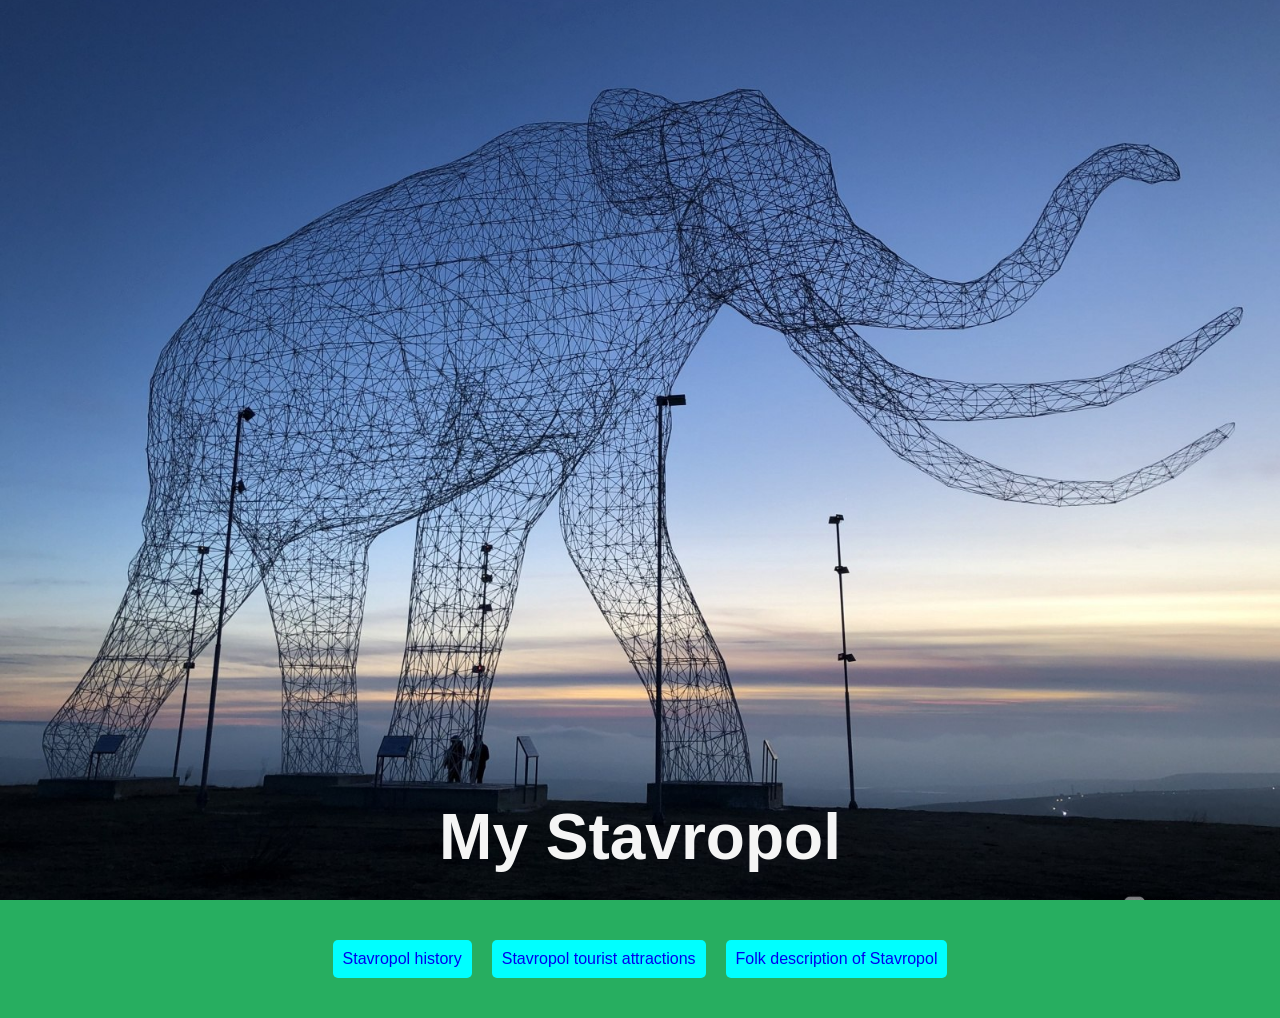
<file: index.html>
<!DOCTYPE html>
<html lang="en">
<head>
    <meta charset="UTF-8">
    <meta name="viewport" content="width=device-width, initial-scale=1.0">
    <title>Document</title>
    <link rel="stylesheet" href="style.css">
</head>
<body style="align-items: center; background-color: rgb(39, 174, 96); margin: 0 ;">
         <!--TOP IMAGE AND TEXT-->
<section class="hero-image">
    <h1 class="hero-text" style="margin-top: 150px;">
        My Stavropol
    </h1>
</section>
<div class="button-container">
<a href="index2.html" class="button">Stavropol history</a>
<a href="index1.html" class="button">Stavropol tourist attractions</a>
<a href="index3.html" class="button">Folk description of Stavropol</a>
</div>
</body>
</html>
</file>
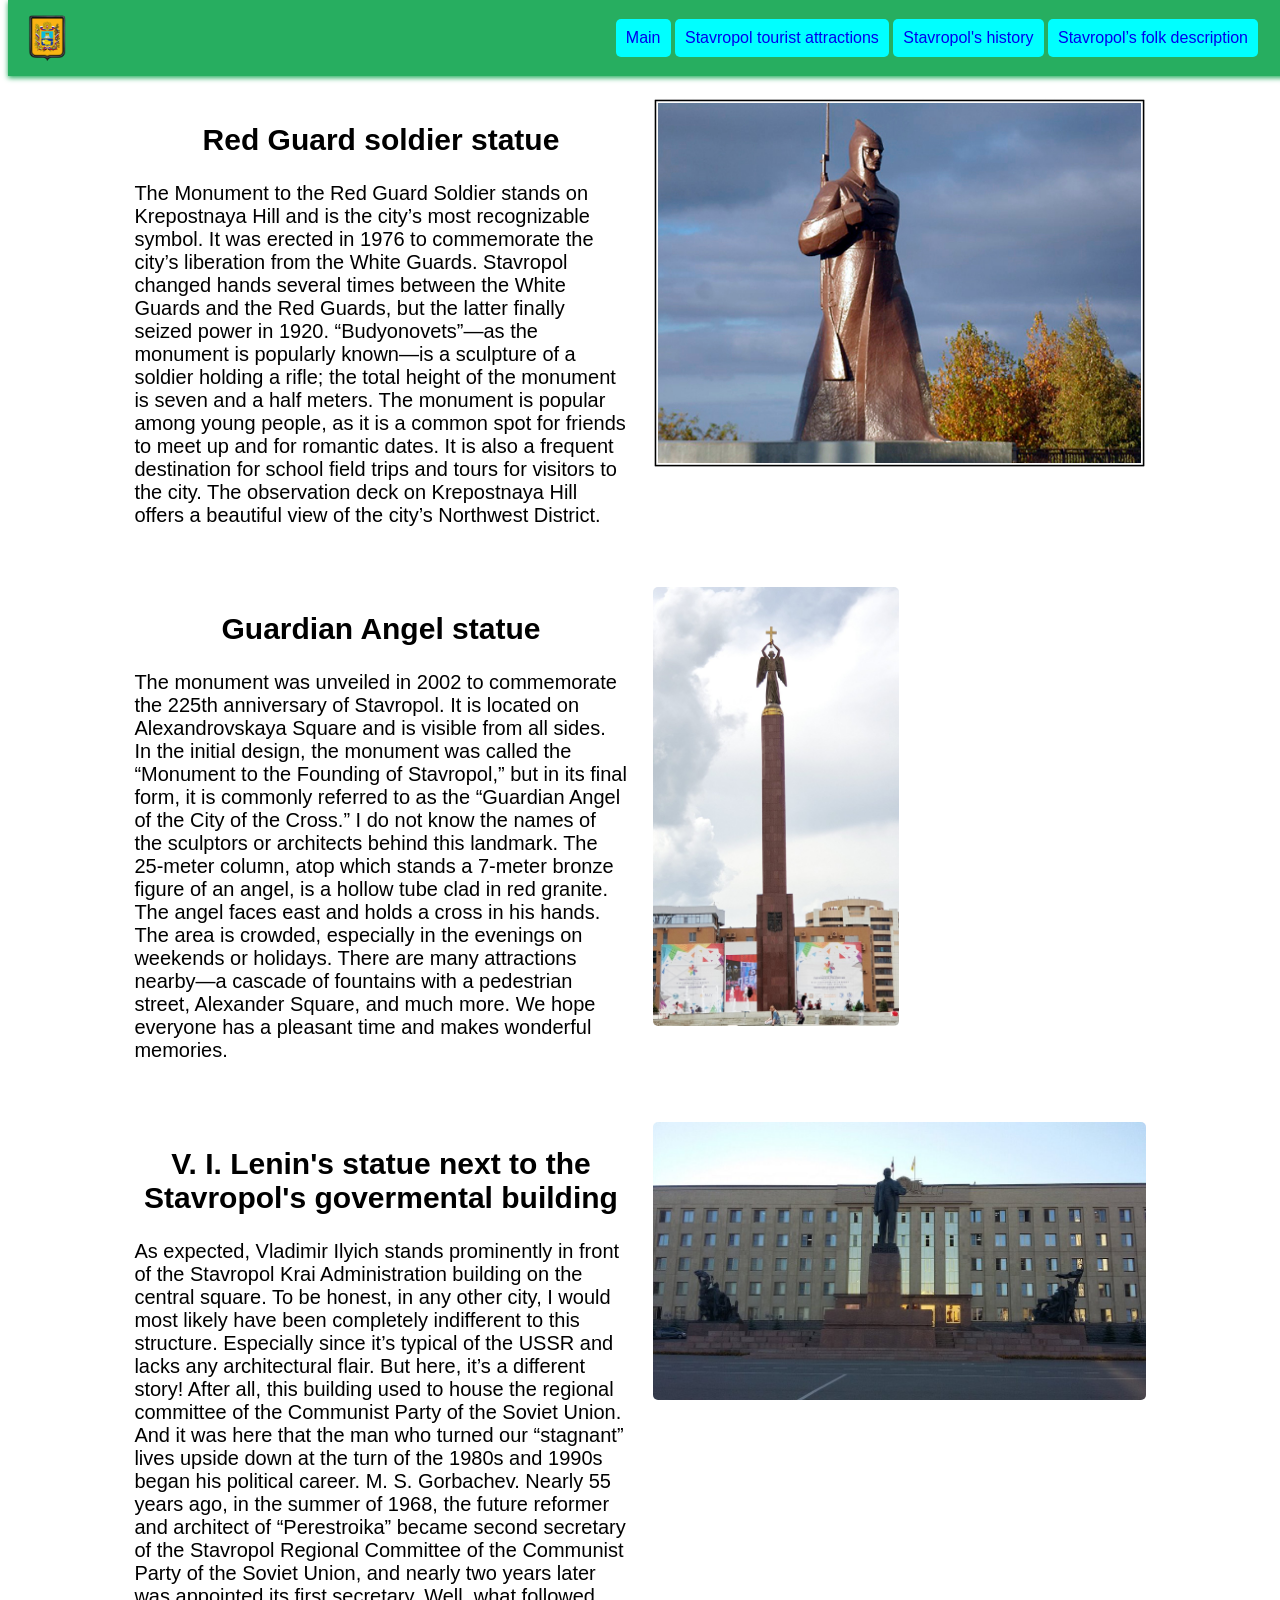
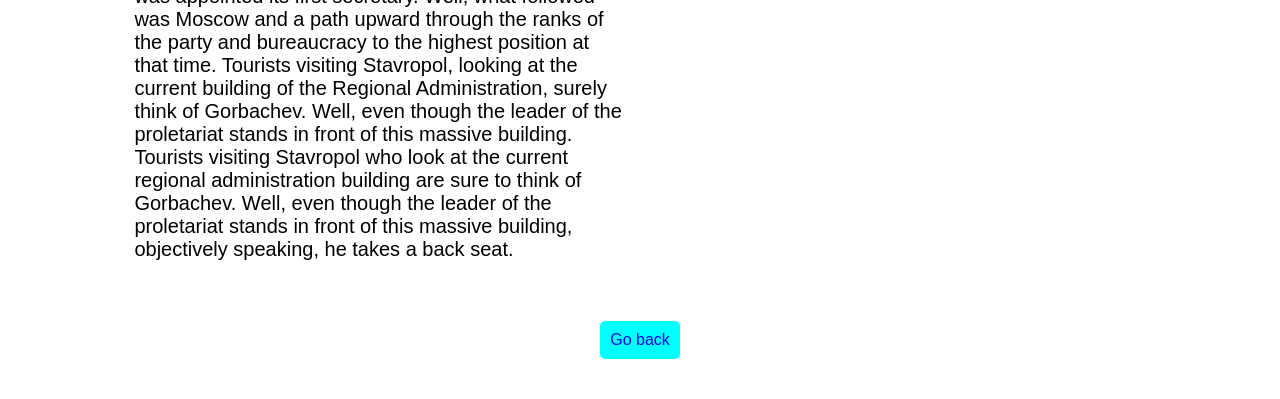
<file: index1.html>
<!DOCTYPE html>
<html lang="en">
<head>
    <meta charset="UTF-8">
    <meta name="viewport" content="width=device-width, initial-scale=1.0">
    <title>Document</title>
    <link rel="stylesheet" href="style.css">
</head>
<body>
    <header class="top-navbar">
    <img src="./images/logo.jpg" alt="logo" style="width: 3%;;">
  <nav class="nav-buttons" style="padding-right: 50px;">
    <a href="index.html" class="button">Main</a>
    <a href="index1.html" class="button">Stavropol tourist attractions</a>
    <a href="index2.html" class="button">Stavropol's history</a>
    <a href="index3.html" class="button">Stavropol’s folk description</a>
  </nav>
</header>
    <h1>
        Stavropol's tourist attractions
    </h1>
    </div>
    </section>
       <!--TWO COLUMN LAYOUT-->
    <section class="two-column-index1">
        <div class="info">
            <h1>Red Guard soldier statue</h1>
            <p>
               The Monument to the Red Guard Soldier stands on Krepostnaya Hill and is the city’s most recognizable symbol. It was erected in 1976 to commemorate the city’s liberation from the White Guards. Stavropol changed hands several times between the White Guards and the Red Guards, but the latter finally seized power in 1920. “Budyonovets”—as the monument is popularly known—is a sculpture of a soldier holding a rifle; the total height of the monument is seven and a half meters. The monument is popular among young people, as it is a common spot for friends to meet up and for romantic dates. It is also a frequent destination for school field trips and tours for visitors to the city. The observation deck on Krepostnaya Hill offers a beautiful view of the city’s Northwest District.
            </p>
        </div>
        <div class="image">
        <img src="./images/Red_Army_man_monument.jpg" alt="Soldat">
        </div>
    </section>

       <!--TWO COLUMN LAYOUT-->
    <section class="two-column-index1">
        <div class="info">
            <h1>Guardian Angel statue</h1>
            <p>
               The monument was unveiled in 2002 to commemorate the 225th anniversary of Stavropol. It is located on Alexandrovskaya Square and is visible from all sides. In the initial design, the monument was called the “Monument to the Founding of Stavropol,” but in its final form, it is commonly referred to as the “Guardian Angel of the City of the Cross.” I do not know the names of the sculptors or architects behind this landmark. The 25-meter column, atop which stands a 7-meter bronze figure of an angel, is a hollow tube clad in red granite. The angel faces east and holds a cross in his hands. The area is crowded, especially in the evenings on weekends or holidays. There are many attractions nearby—a cascade of fountains with a pedestrian street, Alexander Square, and much more. We hope everyone has a pleasant time and makes wonderful memories.

        </div>
        <div class="image">
        <img src="./images/caption.jpg" alt="angel" style="width: 50%;">
        </div>
    </section>

     <!--TWO COLUMN LAYOUT-->
    <section class="two-column-index1">
        <div class="info">
            <h1>V. I. Lenin's statue next to the Stavropol's govermental building</h1>
            <p>
               As expected, Vladimir Ilyich stands prominently in front of the Stavropol Krai Administration building on the central square. To be honest, in any other city, I would most likely have been completely indifferent to this structure. Especially since it’s typical of the USSR and lacks any architectural flair. But here, it’s a different story! After all, this building used to house the regional committee of the Communist Party of the Soviet Union. And it was here that the man who turned our “stagnant” lives upside down at the turn of the 1980s and 1990s began his political career.  M. S. Gorbachev. Nearly 55 years ago, in the summer of 1968, the future reformer and architect of “Perestroika” became second secretary of the Stavropol Regional Committee of the Communist Party of the Soviet Union, and nearly two years later was appointed its first secretary. Well, what followed was Moscow and a path upward through the ranks of the party and bureaucracy to the highest position at that time. Tourists visiting Stavropol, looking at the current building of the Regional Administration, surely think of Gorbachev. Well, even though the leader of the proletariat stands in front of this massive building. Tourists visiting Stavropol who look at the current regional administration building are sure to think of Gorbachev. Well, even though the leader of the proletariat stands in front of this massive building, objectively speaking, he takes a back seat.



        </div>
        <div class="image">
        <img src="./images/caption (1).jpg" alt="angel" style="width: 100%;">
        </div>
    </section>
<div class="button-container">
            <a href="index.html" class="button">Go back</a>
</div>
</body>
</html>
</file>
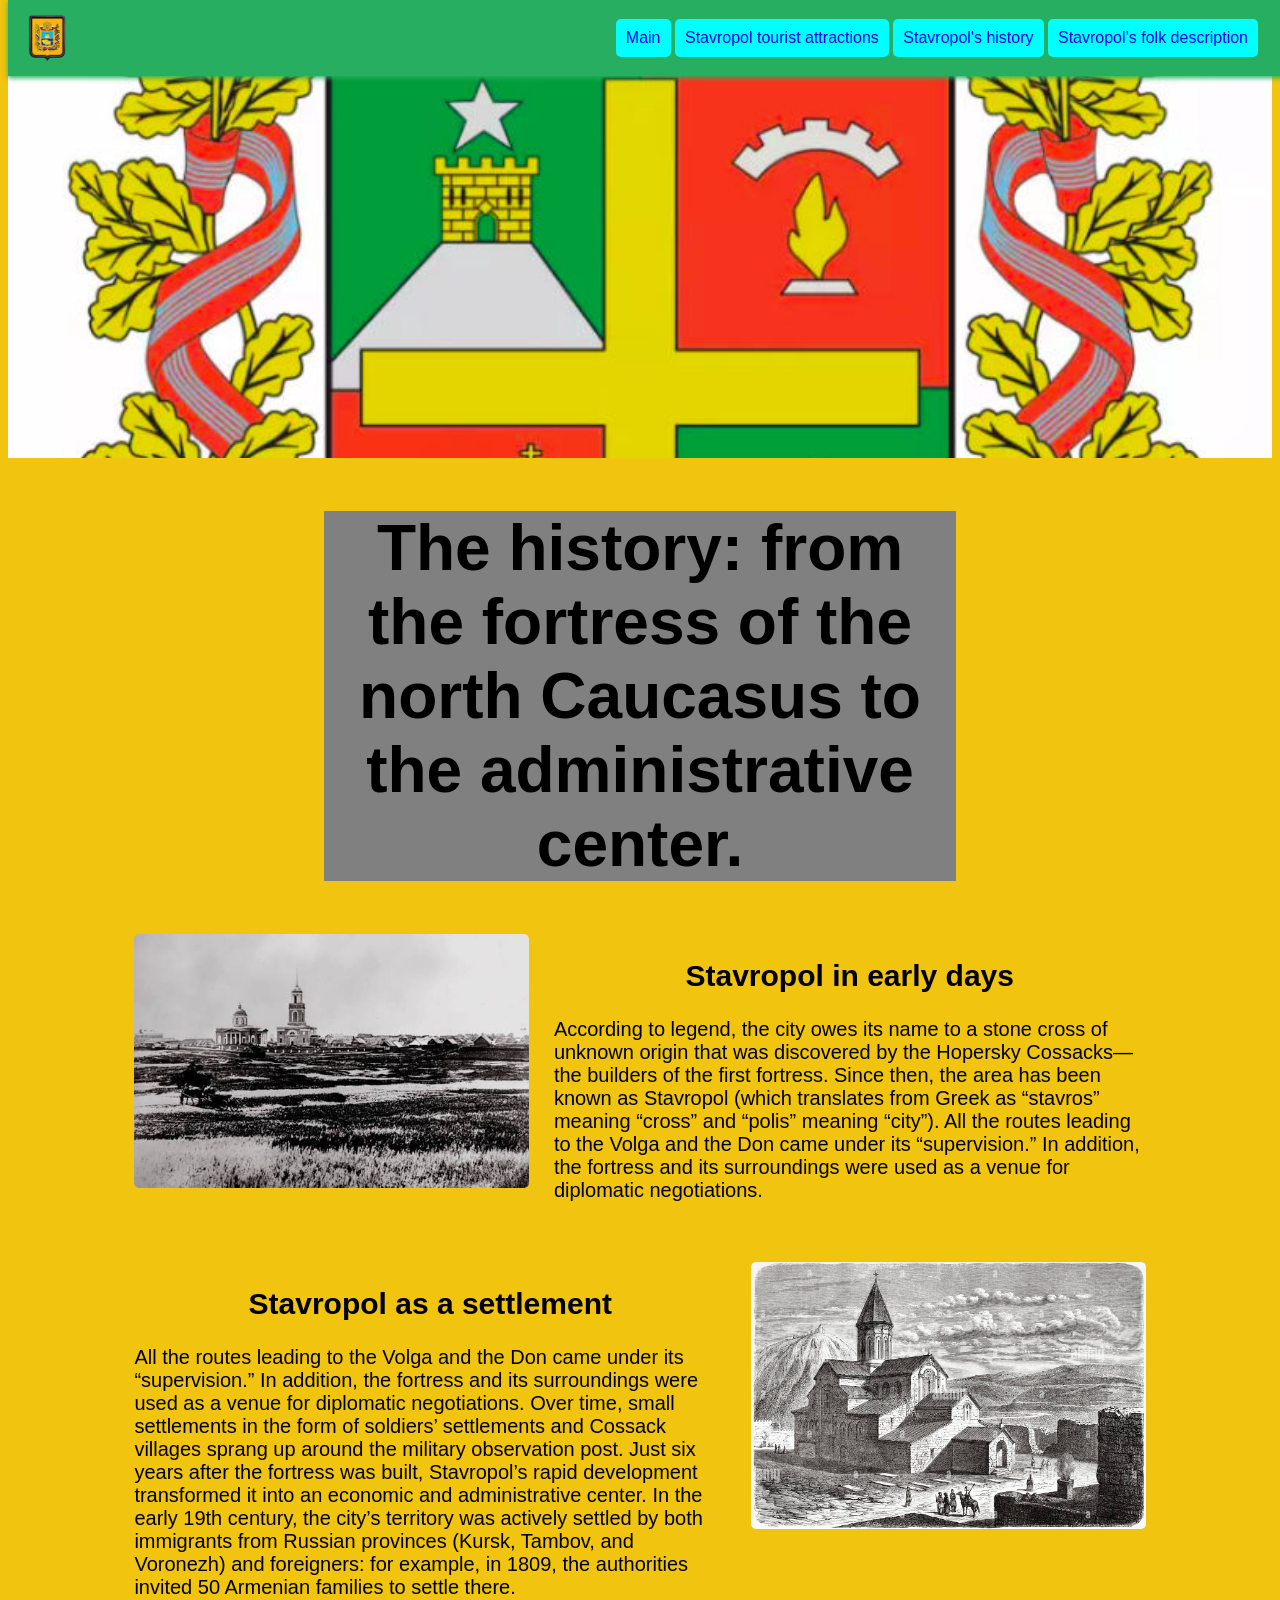
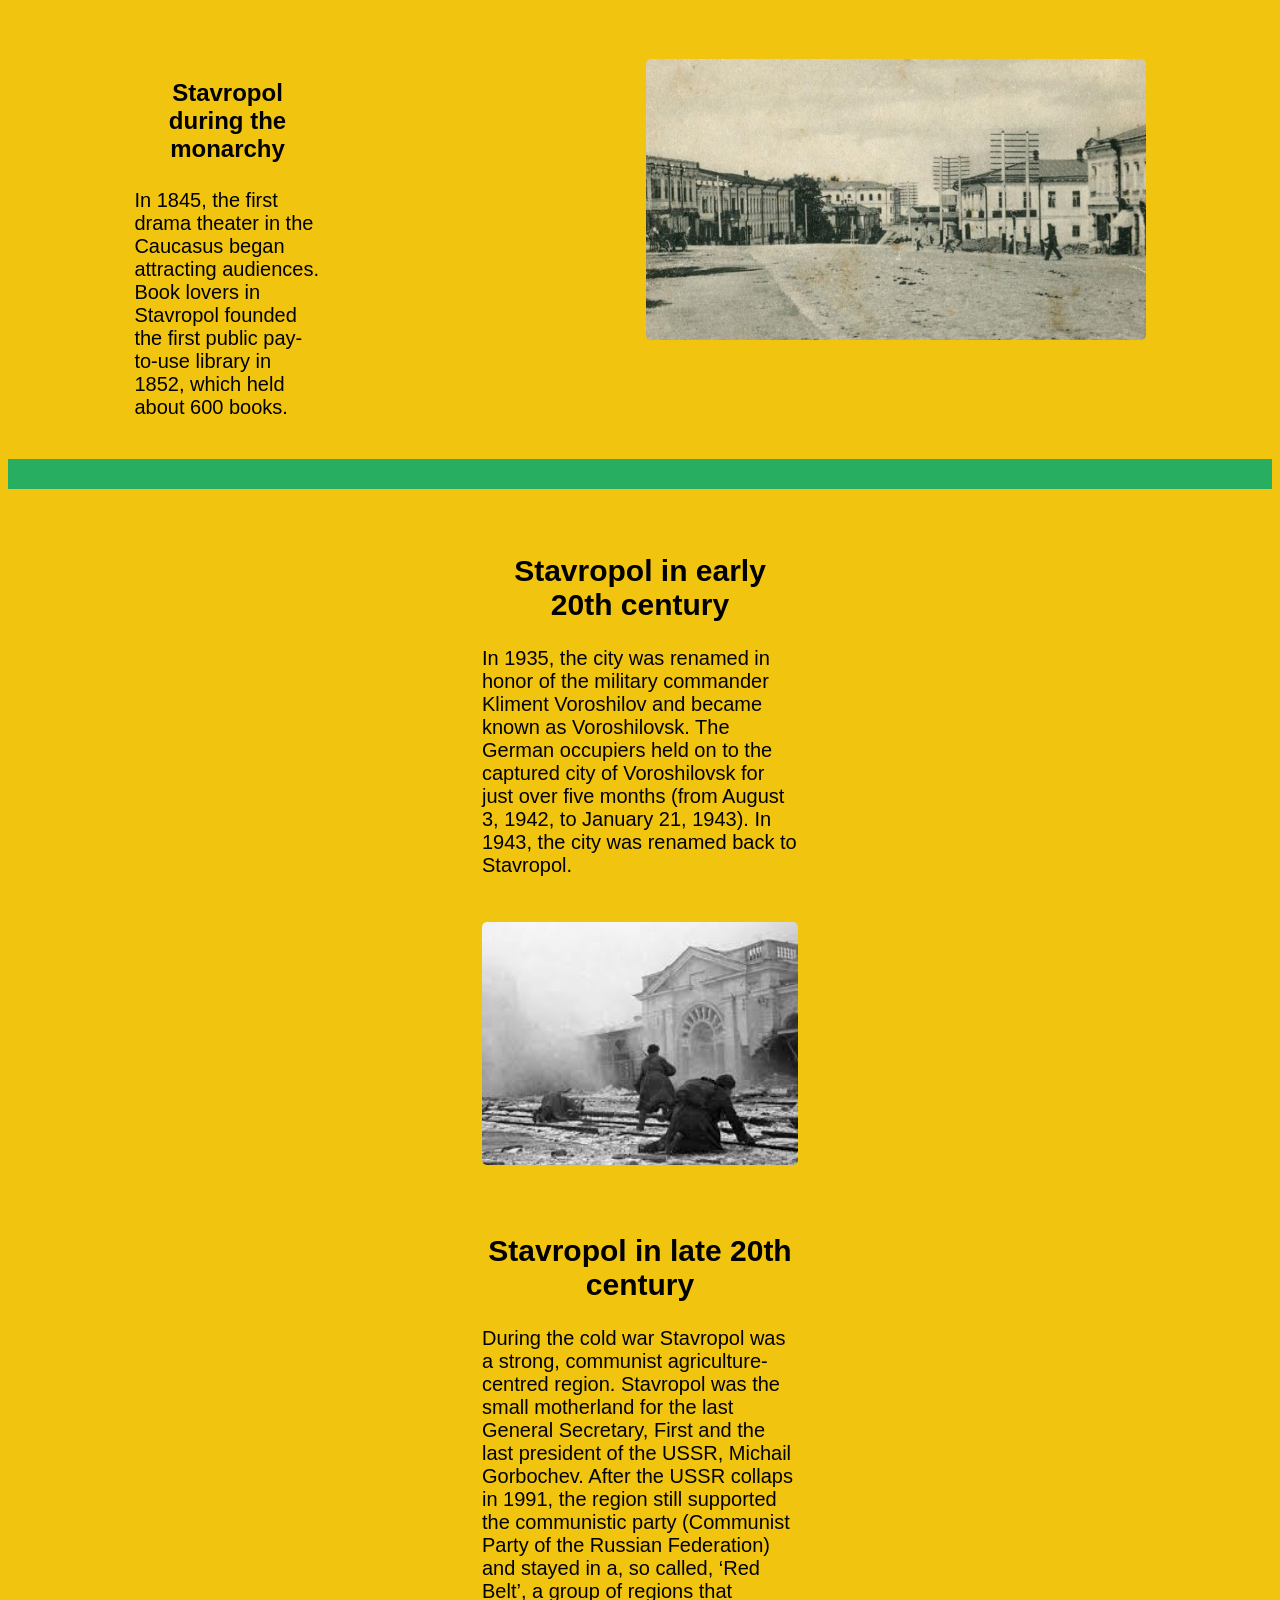
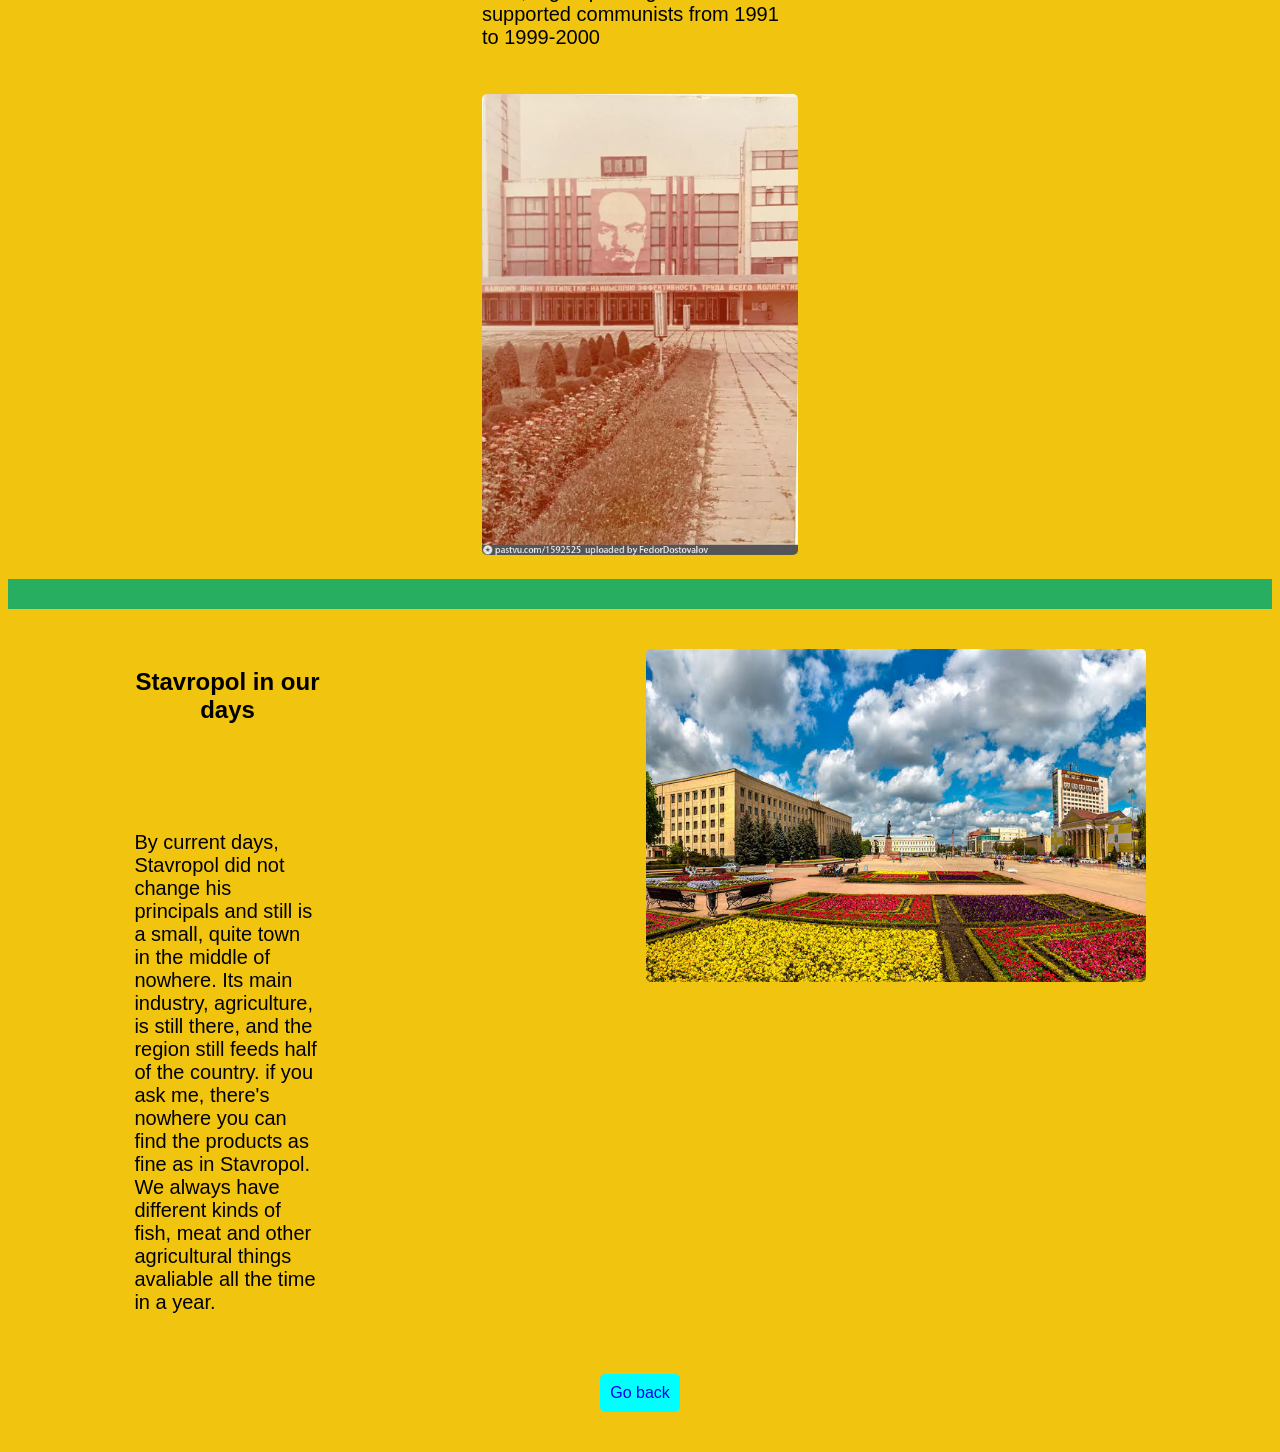
<file: index2.html>
<!DOCTYPE html>
<html lang="en">
<head>
    <meta charset="UTF-8">
    <meta name="viewport" content="width=device-width, initial-scale=1.0">
    <title>Document</title>
    <link rel="stylesheet" href="style.css">
    <style>
        body{
            background-color: rgb(241, 196, 15);
        }
    </style>
</head>
<body>
        <header class="top-navbar">
    <img src="./images/logo.jpg" alt="logo" style="width: 3%;;">
  <nav class="nav-buttons" style="padding-right: 50px;">
    <a href="index.html" class="button">Main</a>
    <a href="index1.html" class="button">Stavropol tourist attractions</a>
    <a href="index2.html" class="button">Stavropol's history</a>
    <a href="index3.html" class="button">Stavropol’s folk description</a>
  </nav>
</header>
    <div class="parallax-container"></div>
<section>

        <h1 class="history-heading">
        The history: from the fortress of the north Caucasus to the administrative center.
    </h1>
</section>
<!--TWO COLUMN LAYOUT-->
    <section class="two-column-left">
        <div class="image">
            <img src="./images/stavropol early ages.jpg" alt="Stavropol in early ages">
        </div>
        <div class="info">
            <h1>Stavropol in early days</h1>
            <p>
                According to legend, the city owes its name to a stone cross of unknown origin that was discovered by the Hopersky Cossacks—the builders of the first fortress. Since then, the area has been known as Stavropol (which translates from Greek as “stavros” meaning “cross” and “polis” meaning “city”). All the routes leading to the Volga and the Don came under its “supervision.” In addition, the fortress and its surroundings were used as a venue for diplomatic negotiations.
            </p>
        </div>
    </section>
<!--TWO COLUMN LAYOUT-->
    <section class="two-column-right">
        <div class="info">
        <h1>Stavropol as a settlement</h1>
        <p>
            All the routes leading to the Volga and the Don came under its “supervision.” In addition, the fortress and its surroundings were used as a venue for diplomatic negotiations. Over time, small settlements in the form of soldiers’ settlements and Cossack villages sprang up around the military observation post. Just six years after the fortress was built, Stavropol’s rapid development transformed it into an economic and administrative center. In the early 19th century, the city’s territory was actively settled by both immigrants from Russian provinces (Kursk, Tambov, and Voronezh) and foreigners: for example, in 1809, the authorities invited 50 Armenian families to settle there.
        </p>
        </div>
        <div class="image">
            <img src="./images/svetitskhoveli-cathedral-miskheta-georgia-journey-from-tiflis-in-stavropol-to-the-dariali-gorge-1858-by-blanchard-2KX1HGB.jpg" alt="Stavropol in early ages">
        </div>
    </section>
<!--TWO COLUMN LAYOUT-->
    <section class="two-column-left">
                <h1>Stavropol during the monarchy</h1>
        <div class="image">
            <img src="./images/1741096191.png" alt="Stavropol in early ages" style="width: 500px; margin-left: 300px;">
        </div>
        <div class="info" style="margin-top: -200px;">
        <p>
            In 1845, the first drama theater in the Caucasus began attracting audiences. Book lovers in Stavropol founded the first public pay-to-use library in 1852, which held about 600 books.
        </p>
        </div>
    </section>
    <hr>
<!--TWO COLUMN LAYOUT-->
    <section class="one_column">
        <div class="info">
        <h1>Stavropol in early 20th century</h1>
        <p>
            In 1935, the city was renamed in honor of the military commander Kliment Voroshilov and became known as Voroshilovsk. The German occupiers held on to the captured city of Voroshilovsk for just over five months (from August 3, 1942, to January 21, 1943). In 1943, the city was renamed back to Stavropol.
        </p>
        </div>
        <div class="image">
            <img src="./images/stavropol_ww2.jpg" alt="Stavropol stavropol_ww2">
        </div>
    </section>
<!--TWO COLUMN LAYOUT-->
    <section class="one_column">
        <div class="info">
        <h1>Stavropol in late 20th century</h1>
        <p>
            During the cold war Stavropol was a strong, communist agriculture-centred region. Stavropol was the small motherland for the last General Secretary, First and the last president of the USSR, Michail Gorbochev. After the USSR collaps in 1991, the region still supported the communistic party (Communist Party of the Russian Federation) and stayed in a, so called, ‘Red Belt’, a group of regions that supported communists from 1991 to 1999-2000
        </p>
        </div>
        <div class="image">
            <img src="./images/vuuh52itwzke9u8tno.webp" alt="Stavropol ussr">
        </div>
    </section>
    <hr>
<!--TWO COLUMN LAYOUT-->
    <section class="two-column-left">
                <h1>Stavropol in our days</h1>
        <div class="image">
            <img src="./images/images (1).jpg" alt="Stavropol nowdays" style="width: 500px; margin-left: 300px;">
        </div>
        <div class="info" style="margin-top: -200px;">
        <p>
            By current days, Stavropol did not change his principals and still is a small, quite town in the middle of nowhere. Its main industry, agriculture, is still there, and the region still feeds half of the country. if you ask me, there's nowhere you can find the products as fine as in Stavropol. We always have different kinds of fish, meat and other agricultural things avaliable all the time in a year.
        </p>
        </div>
    </section>
    <div class="button-container">
        <a href="index.html" class="button">Go back</a>
    </div>
</body>
</html>
</file>
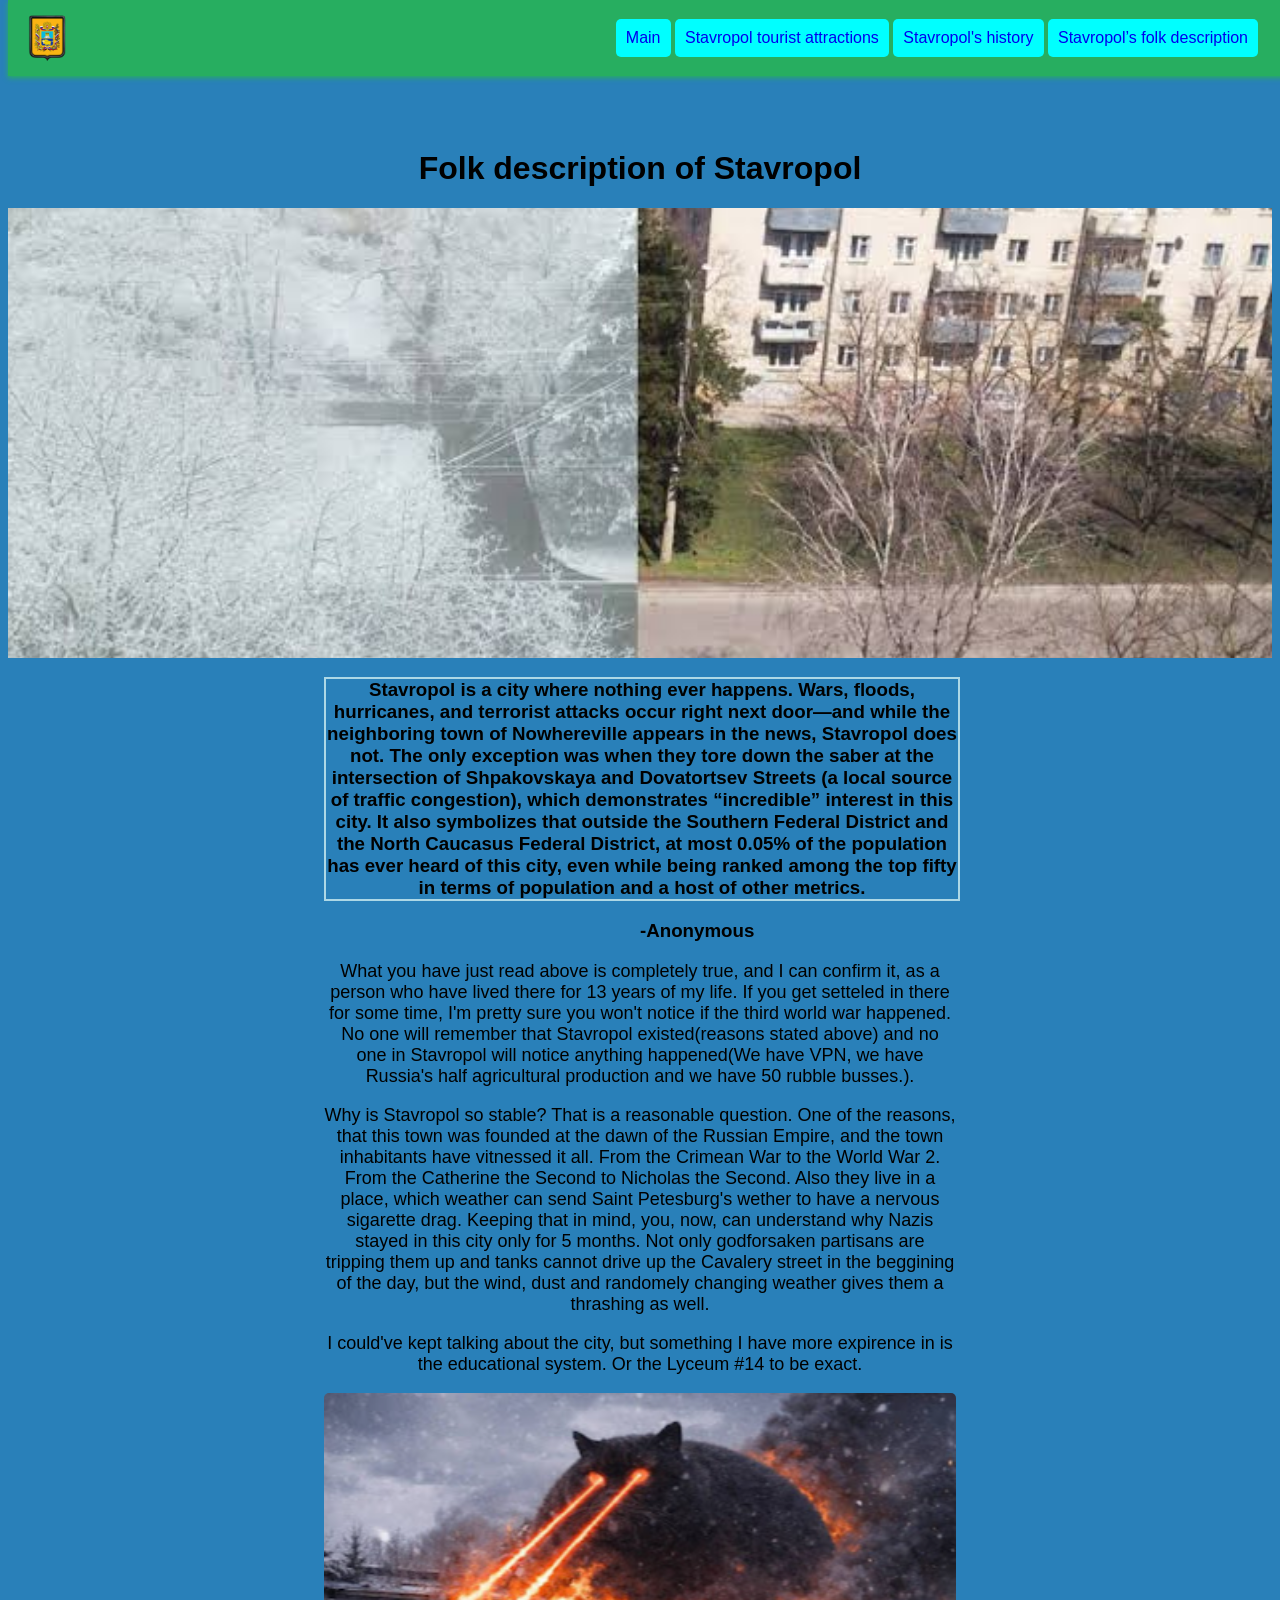
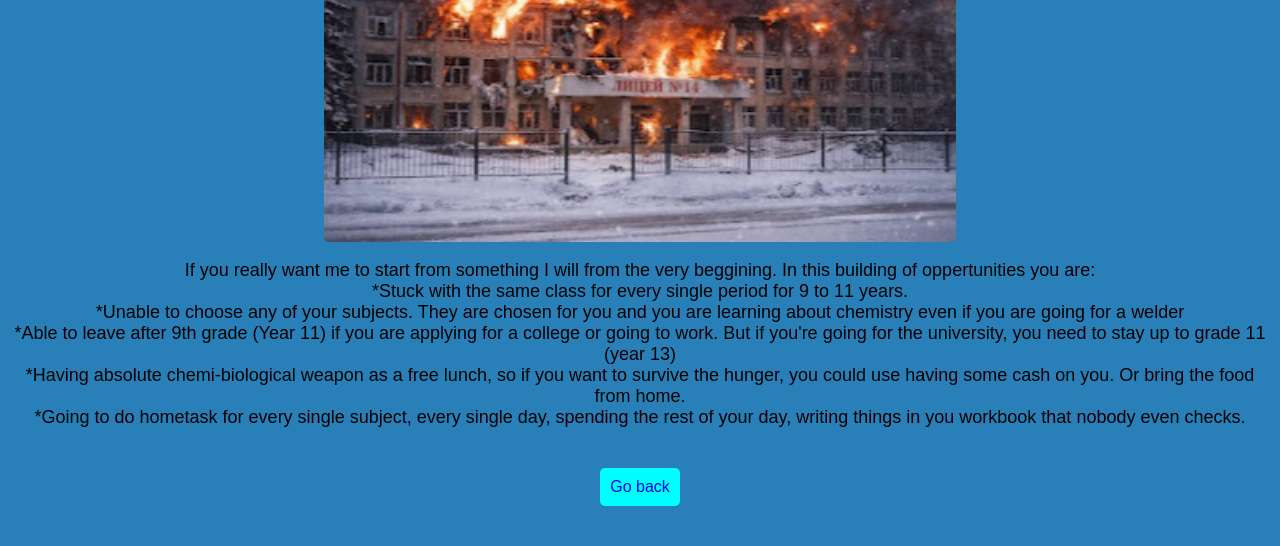
<file: index3.html>
<!DOCTYPE html>
<html lang="en">
<head>
    <meta charset="UTF-8">
    <meta name="viewport" content="width=device-width, initial-scale=1.0">
    <title>Document</title>
    <link rel="stylesheet" href="style.css">
</head>
<body style="background-color: rgb(41, 128, 185);">
        <header class="top-navbar">
    <img src="./images/logo.jpg" alt="logo" style="width: 3%;;">
  <nav class="nav-buttons" style="padding-right: 50px;">
    <a href="index.html" class="button">Main</a>
    <a href="index1.html" class="button">Stavropol tourist attractions</a>
    <a href="index2.html" class="button">Stavropol's history</a>
    <a href="index3.html" class="button">Stavropol’s folk description</a>
  </nav>
</header>
 <h1 style="margin-top: 150px;">
    Folk description of Stavropol
</h1>
<div class="parallax-container1"></div>   
<h3 style="width: 50%; text-align: center; margin-left: 25%; border: 2px solid lightblue;">
    Stavropol is a city where nothing ever happens. Wars, floods, hurricanes, and terrorist attacks occur right next door—and while the neighboring town of Nowhereville appears in the news, Stavropol does not. The only exception was when they tore down the saber at the intersection of Shpakovskaya and Dovatortsev Streets (a local source of traffic congestion), which demonstrates “incredible” interest in this city. It also symbolizes that outside the Southern Federal District and the North Caucasus Federal District, at most 0.05% of the population has ever heard of this city, even while being ranked among the top fifty in terms of population and a host of other metrics.
</h3>
<h3 style="margin-left: 50%;">
    -Anonymous
</h3>
<p style="width: 50%; text-align: center; margin-left: 25%; font-size: large;">
    What you have just read above is completely true, and I can confirm it, as a person who have lived there for 13 years of my life.
    If you get setteled in there for some time, I'm pretty sure you won't notice if the third world war happened. No one will remember that Stavropol existed(reasons stated above) and no one in Stavropol will notice anything happened(We have VPN, we have Russia's half agricultural production and we have 50 rubble busses.).
</p>
<p style="width: 50%; text-align: center; margin-left: 25%; font-size: large;">
    Why is Stavropol so stable? That is a reasonable question. One of the reasons, that this town was founded at the dawn of the Russian Empire, and the town inhabitants have vitnessed it all. From the Crimean War to the World War 2. From the Catherine the Second to Nicholas the Second. Also they live in a place, which weather can send Saint Petesburg's wether to have a nervous sigarette drag. Keeping that in mind, you, now, can understand why Nazis stayed in this city only for 5 months. Not only godforsaken partisans are tripping them up and tanks cannot drive up the Cavalery street in the beggining of the day, but the wind, dust and randomely changing weather gives them a thrashing as well. 
</p>
<p style="width: 50%; text-align: center; margin-left: 25%; font-size: large;">
    I could've kept talking about the city, but something I have more expirence in is the educational system. Or the Lyceum #14 to be exact.
</p>
<img src="./images/Untitled.png" alt="Lyceum" style="text-align: center; line-height: 0; display: block; margin-top: 0; margin-bottom: 0%; width: 50%; margin-left: 25%;">
<p style="width: 100%; text-align: center; font-size: large;">
    If you really want me to start from something I will from the very beggining. In this building of oppertunities you are:<br>
    *Stuck with the same class for every single period for 9 to 11 years.<br>
    *Unable to choose any of your subjects. They are chosen for you and you are learning about chemistry even if you are going for a welder<br>
    *Able to leave after 9th grade (Year 11) if you are applying for a college or going to work. But if you're going for the university, you need to stay up to grade 11 (year 13)<br>
    *Having absolute chemi-biological weapon as a free lunch, so if you want to survive the hunger, you could use having some cash on you. Or bring the food from home.<br>
    *Going to do hometask for every single subject, every single day, spending the rest of your day, writing things in you workbook that nobody even checks.
</p>
<div class="button-container">
            <a href="index.html" class="button">Go back</a>
</div>
</body>
</html>
</file>
<file: style.css>
*{
    font-family: 'Trebuchet MS', 'Lucida Sans Unicode', 'Lucida Grande', 'Lucida Sans', Arial, sans-serif;
}

img{
    width: 100%;
    border-radius: 5px;
}

.two-column-left{
    display: grid;
    grid-template-columns: 2fr 3fr;
    gap: 25px;
    width: 80%;
    margin: auto;
    margin-top: 40px;
}

.two-column-right{
    display: grid;
    grid-template-columns: 3fr 2fr;
    gap: 25px;
    width: 80%;
    margin: auto;
    margin-top: 40px;
}

.hero-image{
    height: 900px;
    background-position: center;
    background-repeat: no-repeat;
    background-size: 100%;
    background-image: url(./images/F92DgTKO7KvsQBokYTSLkw.jpg);
}

.hero-text{
    color: whitesmoke;
    position: absolute;
    top: 650px;
    text-align: center;
    width: 100%;
    font-size: 4rem;
}

.info{
    font-size: 1.25em;
}

.history-heading{
    font-size: 4rem;
    background-color: grey;
    width: 50%;
    text-align: center;
    margin-left: 25%;
}

.one_column{
    display: grid;
    grid-template-columns: 1fr;
    gap: 25px;
    width: 25%;
    margin: auto;
    margin-top: 40px;
}

a {
    display: block;      /* Makes the link take up the full width */
    text-align: center;  /* Centers the text inside that full width */
}

h1{
    text-align: center;
    justify-content: center;
    display: flex;
}
.index1{
    background-color: lightyellow;
}

.parallax-container {
  background-image: url(./images/Coat_of_Arms_of_Stavropol_\(2021\).jpeg);
  height: 50vh; /* Высота на весь экран */
  background-attachment: fixed;
  background-position: center;
  background-repeat: no-repeat;
  background-size: cover;
}

.parallax-container1 {
  background-image: url(./images/index3top.jpg);
  height: 50vh; /* Высота на весь экран */
  background-attachment: fixed;
  background-position: center;
  background-repeat: no-repeat;
  background-size: cover;
}

.two-column-index1{
    display: grid;
    grid-template-columns: 1fr 1fr;
    gap: 25px;
    width: 80%;
    margin: auto;
    margin-top: 40px;
}

.parallax-container2 {
background-image: url(./images/Untitled.png);
height: 50vh; /* Высота на весь экран */
background-attachment: fixed;
background-position: center;
background-repeat: no-repeat;
background-size: cover;
}

.button{
    display: inline-block;
    padding: 10px;
    background-color: aqua;
    border-radius: 5px;
    text-decoration: none;
    align-items: center;
}

.button:hover{
    display: inline-block;
    padding: 10px;
    background-color: rgb(103, 103, 255);
    border-radius: 5px;
    text-decoration: none;
    text-align: center;
    align-items: center;
}

.button-container {
    display: flex;
    justify-content: center; /* Центрирует кнопки по горизонтали */
    gap: 20px;               /* Делает красивые отступы между кнопками */
    margin-top: 40px;        /* Отступ от картинки сверху */
    margin-bottom: 40px;     /* Отступ снизу страницы */
}

.top-navbar {
  display: flex;
  justify-content: space-between;
  align-items: center;
  background-color: rgb(39, 174, 96); /* Темно-синий цвет панели */
  padding: 15px 20px;
  position: fixed; /* Панель остается вверху при скролле */
  top: 0;
  width: 100%;
  z-index: 1000;
  box-shadow: 0 2px 5px rgb(39, 174, 96);
  gap: 20px;
}

.logo-picture {
    background-image: url(images/logo.jpg);
}

/* Стили логотипа */
.logo {
    background-image: url(images/logo.jpg);
}

hr {
    border: none;               /* Убираем стандартную рамку */
  border-top: 30px solid rgb(39, 174, 96); /* Задаем толщину (2px), тип (solid — сплошная) и цвет (#000 — черный) */
  margin: 20px 0;   
}
</file>
